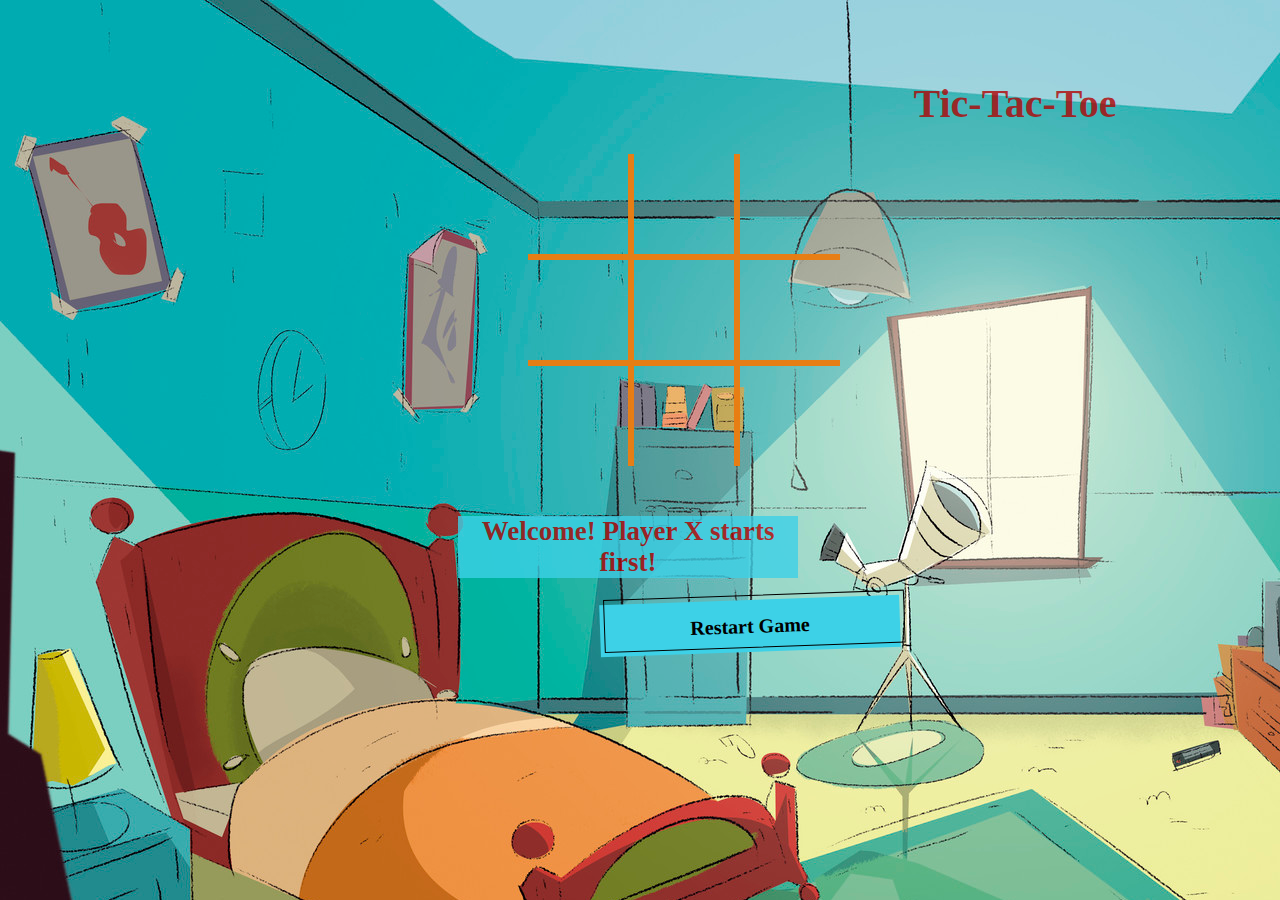
<file: index.html>
<!DOCTYPE html>
<html lang="en">
  <head>
    <meta charset="UTF-8" />
    <meta http-equiv="X-UA-Compatible" content="IE=edge" />
    <meta name="viewport" content="width=device-width, initial-scale=1.0" />
    <link rel="stylesheet" href="style.css" />
    <title>Tic-Tac-Toe</title>
  </head>
  <body>
    <div id="container">
      <h1>Tic-Tac-Toe</h1>
      <div id="board">
        <div data-index="0" class="cell posLeft posTop"></div>
        <div data-index="1" class="cell posTop"></div>
        <div data-index="2" class="cell posRight posTop"></div>
        <div data-index="3" class="cell posLeft"></div>
        <div data-index="4" class="cell"></div>
        <div data-index="5" class="cell posRight"></div>
        <div data-index="6" class="cell posLeft posBottom"></div>
        <div data-index="7" class="cell posBottom"></div>
        <div data-index="8" class="cell posRight posBottom"></div>
      </div>
      <h2 id="messageOutput"></h2>
      <button id="resetBtn">Restart Game</button>
    </div>

    <script src="./app.js"></script>
  </body>
</html>
</file>
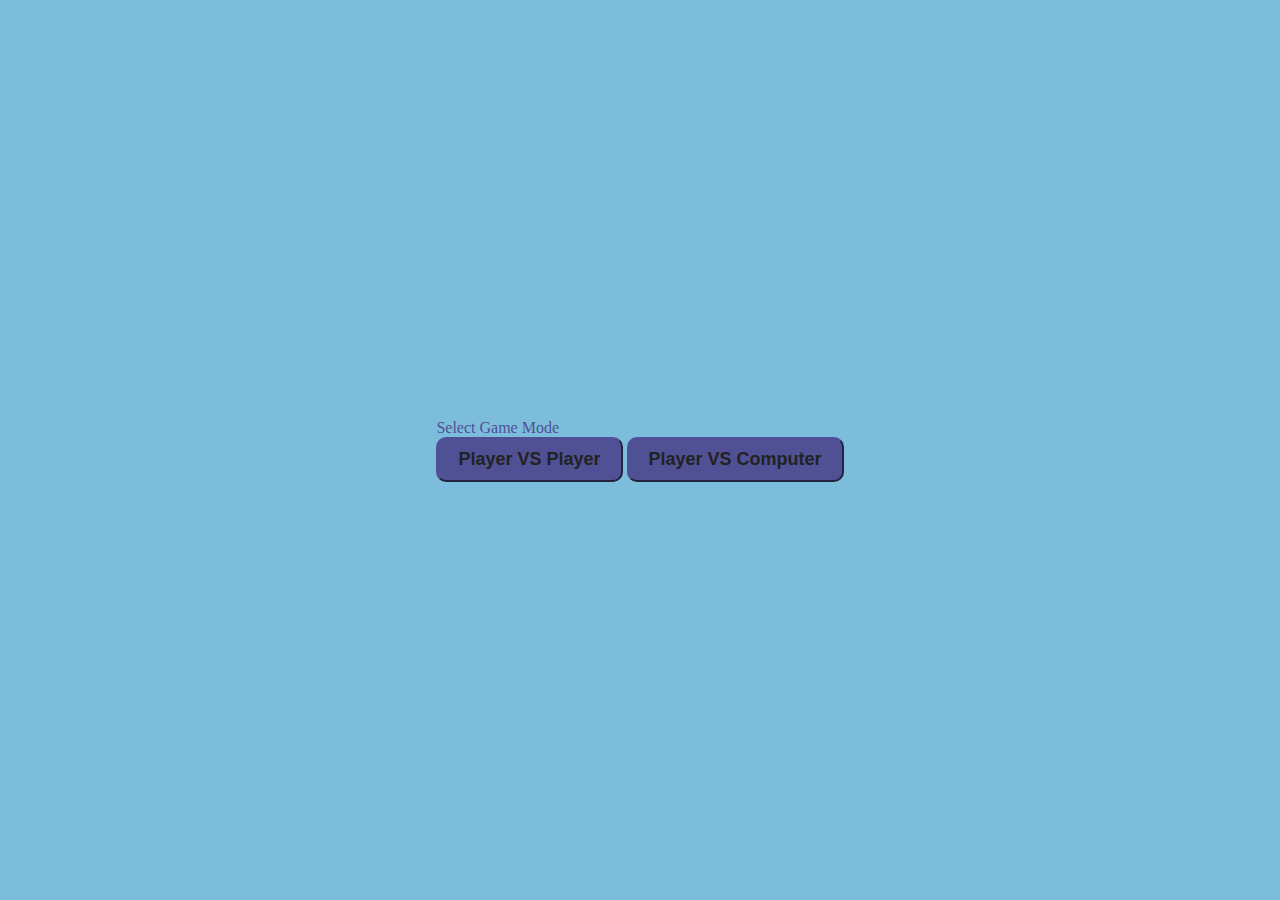
<file: tic-tac-toe-myrsini/tictactoe.html>
<!DOCTYPE html>
<html lang="en">
  <head>
    <meta charset="UTF-8" />
    <meta http-equiv="X-UA-Compatible" content="IE=edge" />
    <meta name="viewport" content="width=device-width, initial-scale=1.0" />
    <title>Tic Tac Toe</title>
    <link rel="stylesheet" href="tictactoe.css" />
  </head>
  <body>
    <div class="container">
      <div class="gameWindow">
        <h1 id="playerText">Tic Tac Toe</h1>
        <button id="restartBtn">Restart</button>
        <div id="gameBoard">
          <div class="box" id="0"></div>
          <div class="box" id="1"></div>
          <div class="box" id="2"></div>
          <div class="box" id="3"></div>
          <div class="box" id="4"></div>
          <div class="box" id="5"></div>
          <div class="box" id="6"></div>
          <div class="box" id="7"></div>
          <div class="box" id="8"></div>
        </div>
      </div>
      <div class="selectionWindow">
        <p>Select Game Mode</p>
        <button id="btnPlayerVsPlayer">Player VS Player</button>
         <button id="btnPlayerVsComputer">Player VS Computer</button>
    </div>
    </div>

    <script src="tictactoe.js"></script>
  </body>
</html>
</file>
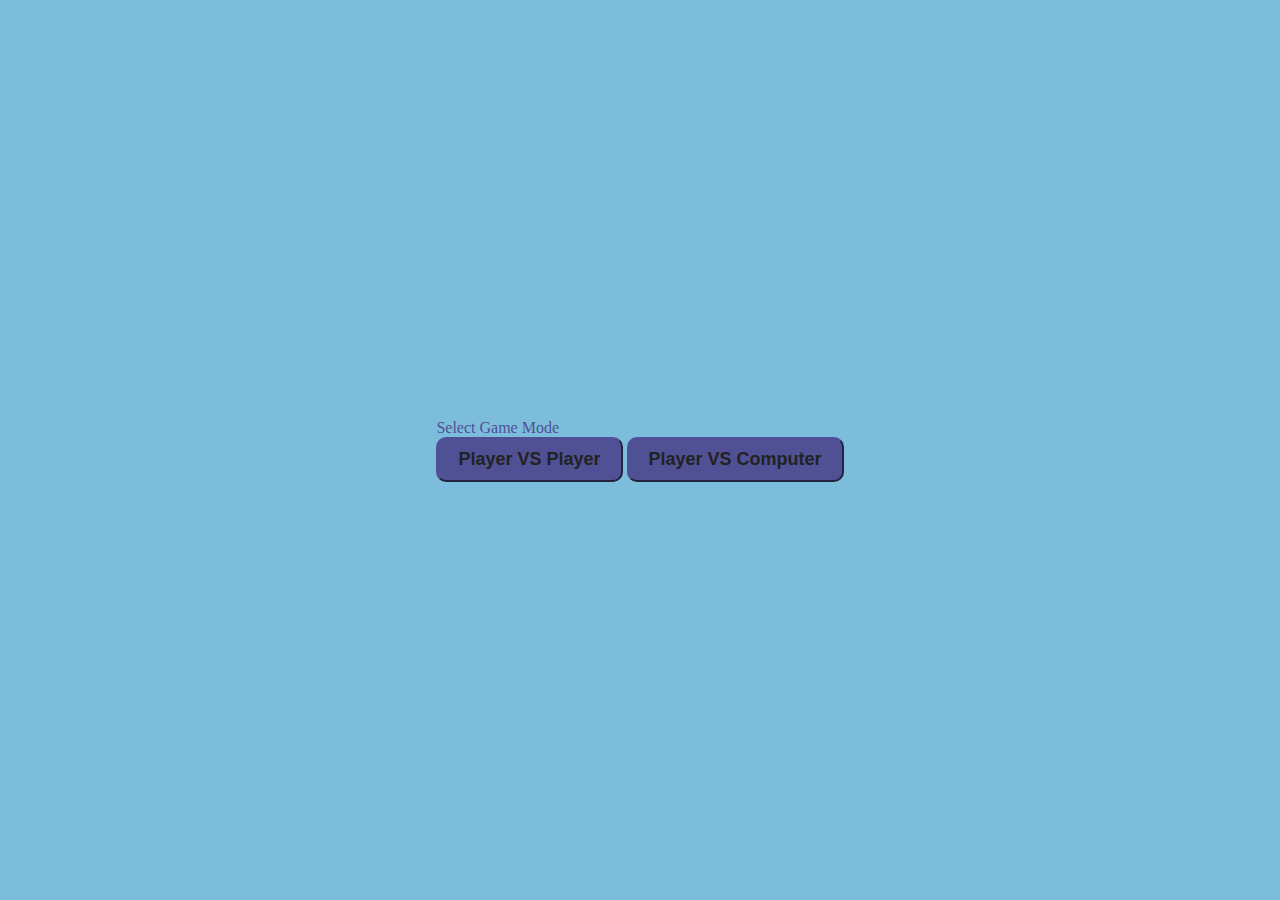
<file: tic-tac-toe/tic-tac-toe-myrsini/tictactoe.html>
<!DOCTYPE html>
<html lang="en">
  <head>
    <meta charset="UTF-8" />
    <meta http-equiv="X-UA-Compatible" content="IE=edge" />
    <meta name="viewport" content="width=device-width, initial-scale=1.0" />
    <title>Tic Tac Toe</title>
    <link rel="stylesheet" href="tictactoe.css" />
  </head>
  <body>
    <div class="container">
      <div class="gameWindow">
        <h1 id="header">Tic Tac Toe</h1>
        <p id="resultMessage"> vvvvvv</p>
        <button id="restartBtn">Restart</button>
        <div id="nextPlayer"></div>
        <div id="gameBoard">
          <div class="box" id="0"></div>
          <div class="box" id="1"></div>
          <div class="box" id="2"></div>
          <div class="box" id="3"></div>
          <div class="box" id="4"></div>
          <div class="box" id="5"></div>
          <div class="box" id="6"></div>
          <div class="box" id="7"></div>
          <div class="box" id="8"></div>
        </div>
      </div>
      <div class="selectionWindow">
        <p>Select Game Mode</p>
        <button id="btnPlayerVsPlayer">Player VS Player</button>
         <button id="btnPlayerVsComputer">Player VS Computer</button>
    </div>
    </div>

    <script src="./tictactoe.js"></script>
  </body>
</html>
</file>
<file: style.css>
body {
  background-image: url("./images/image.jpg");
}

h1 {
  margin-left: 750px;
  font-size: 40px;
  color: #b30000fb;
   opacity: 0.8;
}

.cell {
  width: 100px;
  height: 100px;
  border: 3px solid;
  border-color: #e97d12fb;
  cursor: pointer;
  line-height: 80px;
  font-size: 50px;
}
.cell:hover {
  background: #67e6fdc6;
}
#container {
  margin-top: 80px;
  font-family: "Permanent Marker", cursive;
  text-align: center;
}

#board {
  display: grid;
  grid-template-columns: repeat(3, auto);
  width: 225px;
  margin: auto;
}

.posLeft {
  border-left: none;
}

.posRight {
  border-right: 2px none;
}

.posTop {
  border-top: none;
}

.posBottom {
  border-bottom: none;
}

#messageOutput {
  color: #b30000fb;
  background-color: #3dd1e7;
  margin-top: 50px;
  margin-left: 450px;
  width: 9cm;
  font-size: 27px;
  opacity: 0.8;
}


#resetBtn {
  background-color: #3dd1e7;
  border: 0 solid #e5e7eb;
  box-sizing: border-box;
  color: #000000;
  font-family: "Permanent Marker", cursive;
  font-size: 1rem;
  font-weight: 700;
  justify-content: center;
  line-height: 1.75rem;
  padding: 0.75rem 1.65rem;
  position: relative;
  text-align: center;
  text-decoration: none #000000 solid;
  text-decoration-thickness: auto;
  width: 100%;
  max-width: 300px;
  position: relative;
  cursor: pointer;
  transform: rotate(-2deg);
  user-select: none;
  -webkit-user-select: none;
  touch-action: manipulation;
  margin-left: 220px;
}

#resetBtn {
  outline: 0;
}

#resetBtn:after {
  content: "";
  position: absolute;
  border: 1px solid #000000;
  bottom: 4px;
  left: 4px;
  width: calc(100% - 1px);
  height: calc(100% - 1px);
}

#resetBtn:hover:after {
  bottom: 2px;
  left: 2px;
}

@media (min-width: 768px) {
  #resetBtn {
    padding: 0.75rem 3rem;
    font-size: 1.25rem;
  }
}

/* @media (min-width: 768px) {
  #messageOutput {
    padding: 0.75rem 3rem;
    font-size: 1.25rem;
  }
} */
</file>
<file: tic-tac-toe-myrsini/tictactoe.css>
/* resetTing all the DOM rules. DOM elements has some properties by default*/

*{
    padding:0;
    margin:0;
    box-sizing: border-box;
}

:root{
    --blue: #505095; 
    --winning-blocks: #FF0000;
}

body{
    color:var(--blue);
    font-family: "Impact, Haettenschweiler, 'Arial Narrow Bold', sans-serif", cursive;
}

h1{
    font-size: 50px;
    text-transform: lowercase;
}

.container {
    padding: 40px;
    height: 100vh;
    display: flex;
    justify-content: center;
    align-items: center;
    flex-direction: column;
    background-color: #7cbddb;
}

#gameBoard {
    width: 300px;
    display: flex;
    flex-wrap: wrap;
    margin-top: 50px;
}

.box {
    height: 100px;
    width: 100px;
    display: flex;
    align-items: center;
    justify-content: center;
    color: var(--blue);
    font-size: 120px;
    border-right: 2px solid;
    border-bottom: 2px solid;
}

.box:nth-child(3n) {
    border-right: none;
}

.box:nth-child(6) ~ .box {
    border-bottom: none;
} 

button {
    padding: 10px 20px;
    border-radius: 10px;
    background-color: var(--blue);
    color: #222;
    border-color: var(--blue);
    font-size: 18px;
    transition: 200ms transform;
    font-weight: 600;
}

button:hover {
    cursor: pointer;
    transform: translateY(-2px);
}
</file>
<file: tic-tac-toe/tic-tac-toe-myrsini/tictactoe.css>
/* resetTing all the DOM rules. DOM elements has some properties by default*/

*{
    padding:0;
    margin:0;
    box-sizing: border-box;
}

:root{
    --blue: #505095; 
    --winning-blocks: #FF0000;
}

body{
    color:var(--blue);
    font-family: "Impact, Haettenschweiler, 'Arial Narrow Bold', sans-serif", cursive;
}

h1{
    font-size: 50px;
    text-transform: lowercase;
}

.container {
    padding: 40px;
    height: 100vh;
    display: flex;
    justify-content: center;
    align-items: center;
    flex-direction: column;
    background-color: #7cbddb;
}

#gameBoard {
    width: 300px;
    display: flex;
    flex-wrap: wrap;
    margin-top: 50px;
}

.box {
    height: 100px;
    width: 100px;
    display: flex;
    align-items: center;
    justify-content: center;
    color: var(--blue);
    font-size: 120px;
    border-right: 2px solid;
    border-bottom: 2px solid;
}

.box:nth-child(3n) {
    border-right: none;
}

.box:nth-child(6) ~ .box {
    border-bottom: none;
} 

button {
    padding: 10px 20px;
    border-radius: 10px;
    background-color: var(--blue);
    color: #222;
    border-color: var(--blue);
    font-size: 18px;
    transition: 200ms transform;
    font-weight: 600;
}

button:hover {
    cursor: pointer;
    transform: translateY(-2px);
}
</file>
